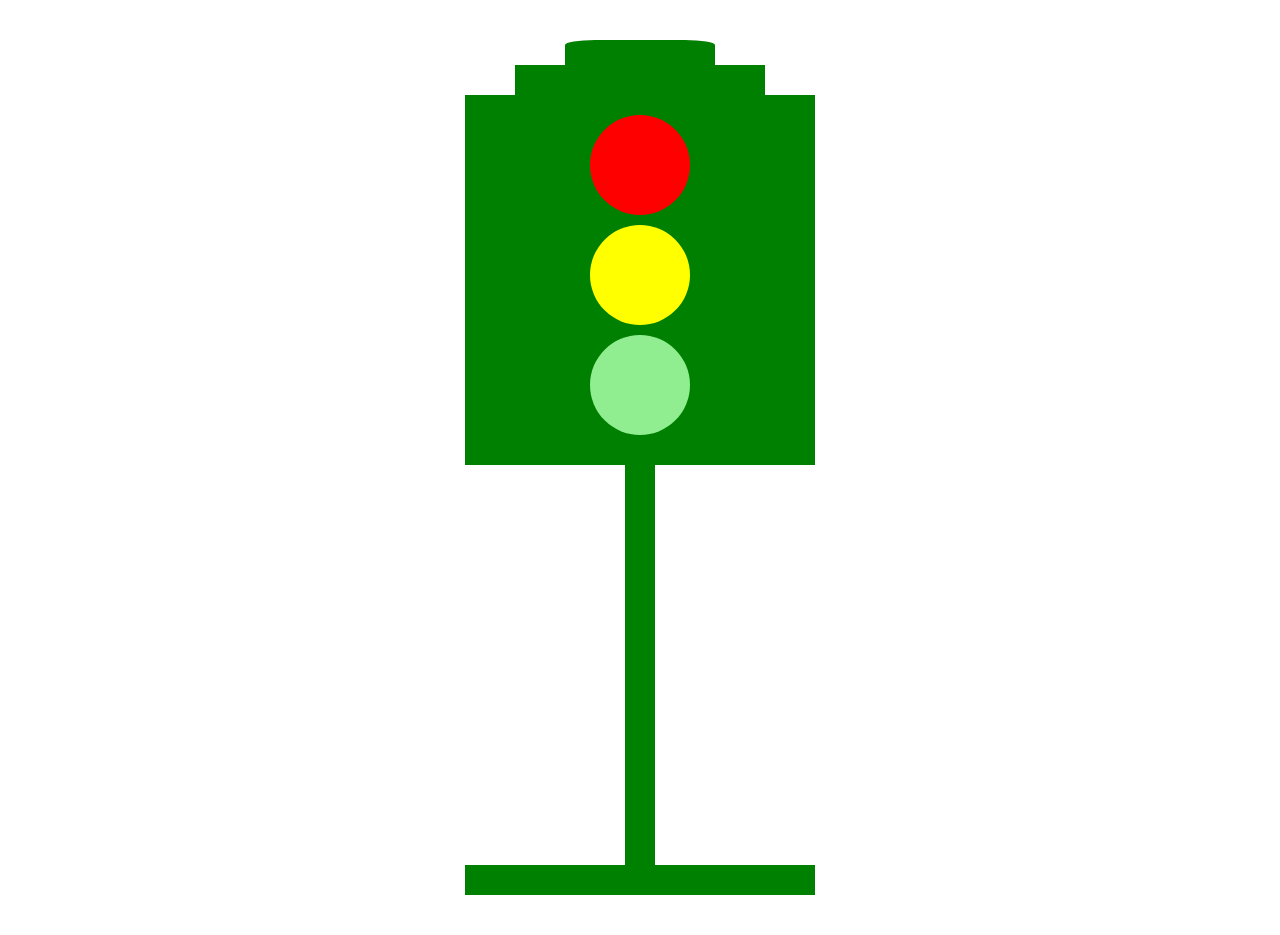
<file: ejercicio3/index.html>
<!DOCTYPE html>
<html lang="es">

<head>
    <meta charset="UTF-8">
    <meta http-equiv="X-UA-Compatible" content="IE=edge">
    <meta name="viewport" content="width=device-width, initial-scale=1.0">
    <title>Semaforo</title>
    <link rel="stylesheet" href="./css/styles.css">
</head>

<body>
    <div class="semaforo">
        <div class="semicirculo"></div>
        <div class="copete"></div>
        <div class="cuerpo">
            <div></div>
            <div></div>
            <div></div>
        </div>
        <div class="pata"></div>
        <div></div>

    </div>

</body>

</html>
</file>
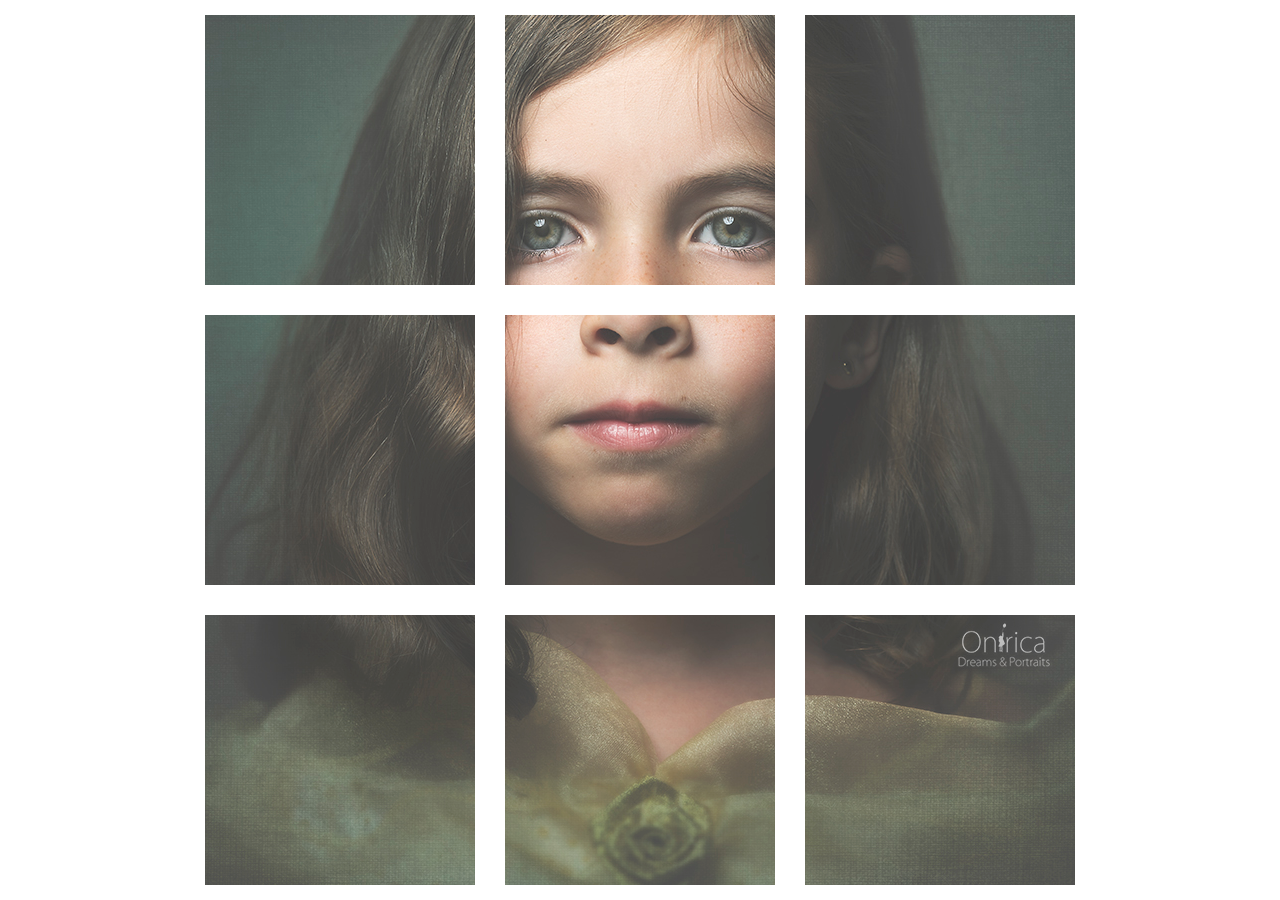
<file: ejercicio4/index.html>
<!DOCTYPE html>
<html lang="es">

<head>
    <meta charset="UTF-8">
    <meta http-equiv="X-UA-Compatible" content="IE=edge">
    <meta name="viewport" content="width=device-width, initial-scale=1.0">
    <title>Efecto de instagram</title>
    <link rel="stylesheet" href="./css/styles.css">
</head>

<body>

    <figure class="instagram">
        <div></div>
        <div></div>
        <div></div>
        <div></div>
        <div></div>
        <div></div>
        <div></div>
        <div></div>
        <div></div>
    </figure>

</body>

</html>
</file>
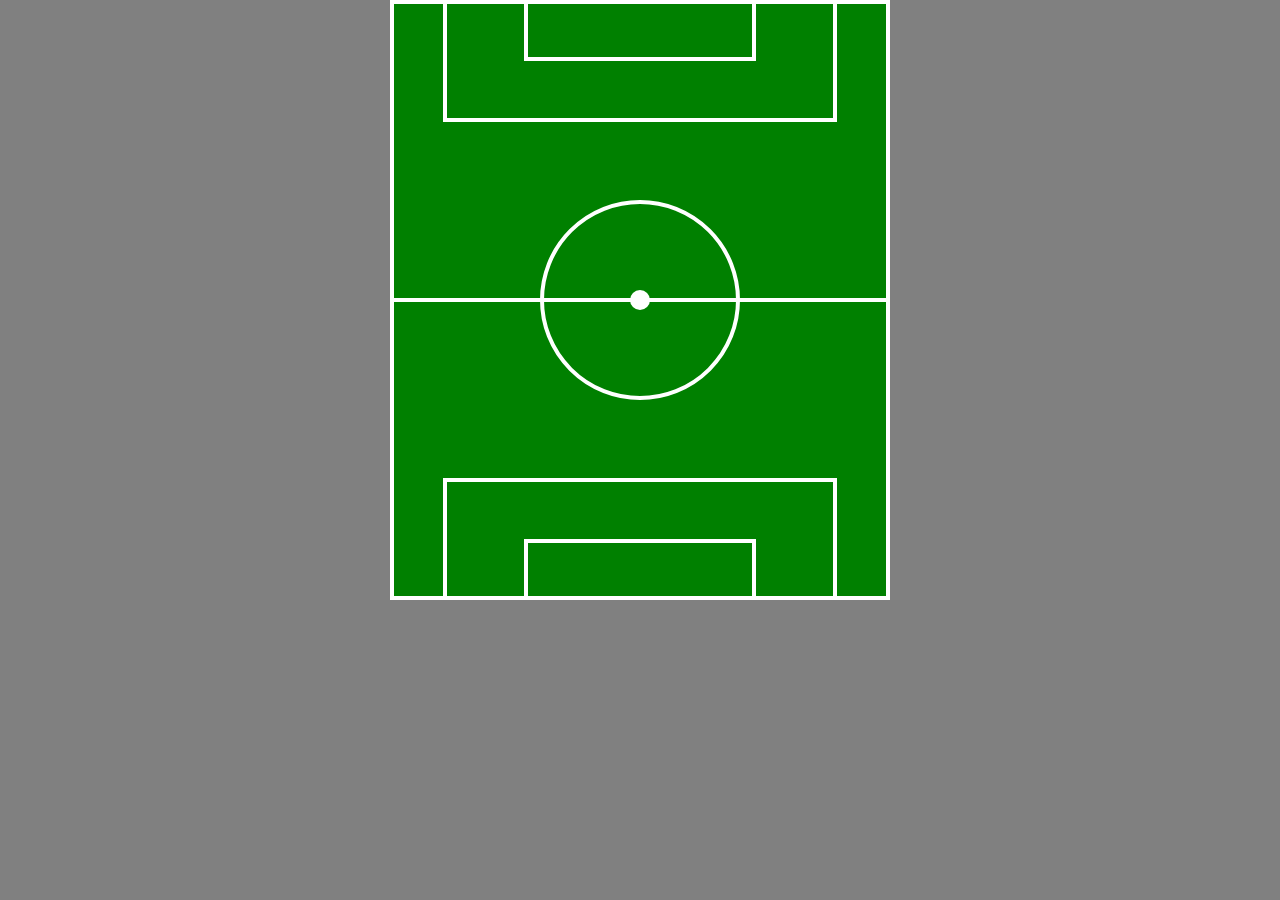
<file: ejercicio5/index.html>
<!DOCTYPE html>
<html lang="es">

<head>
    <meta charset="UTF-8">
    <meta http-equiv="X-UA-Compatible" content="IE=edge">
    <meta name="viewport" content="width=device-width, initial-scale=1.0">
    <title>Campo futbol</title>
    <link rel="stylesheet" href="./style.css">
</head>

<body>


    <div class="campo">
        <div class="mediocampo" id="arriba">
            <div class="areagrande">
                <div class="areapeq"></div>
            </div>
        </div>
        <div class="central">
            <div class="punto"></div>
        </div>
        <div class="mediocampo" id="abajo">
            <div class="areagrande">
                <div class="areapeq"></div>
            </div>
        </div>
</body>

</html>
</file>
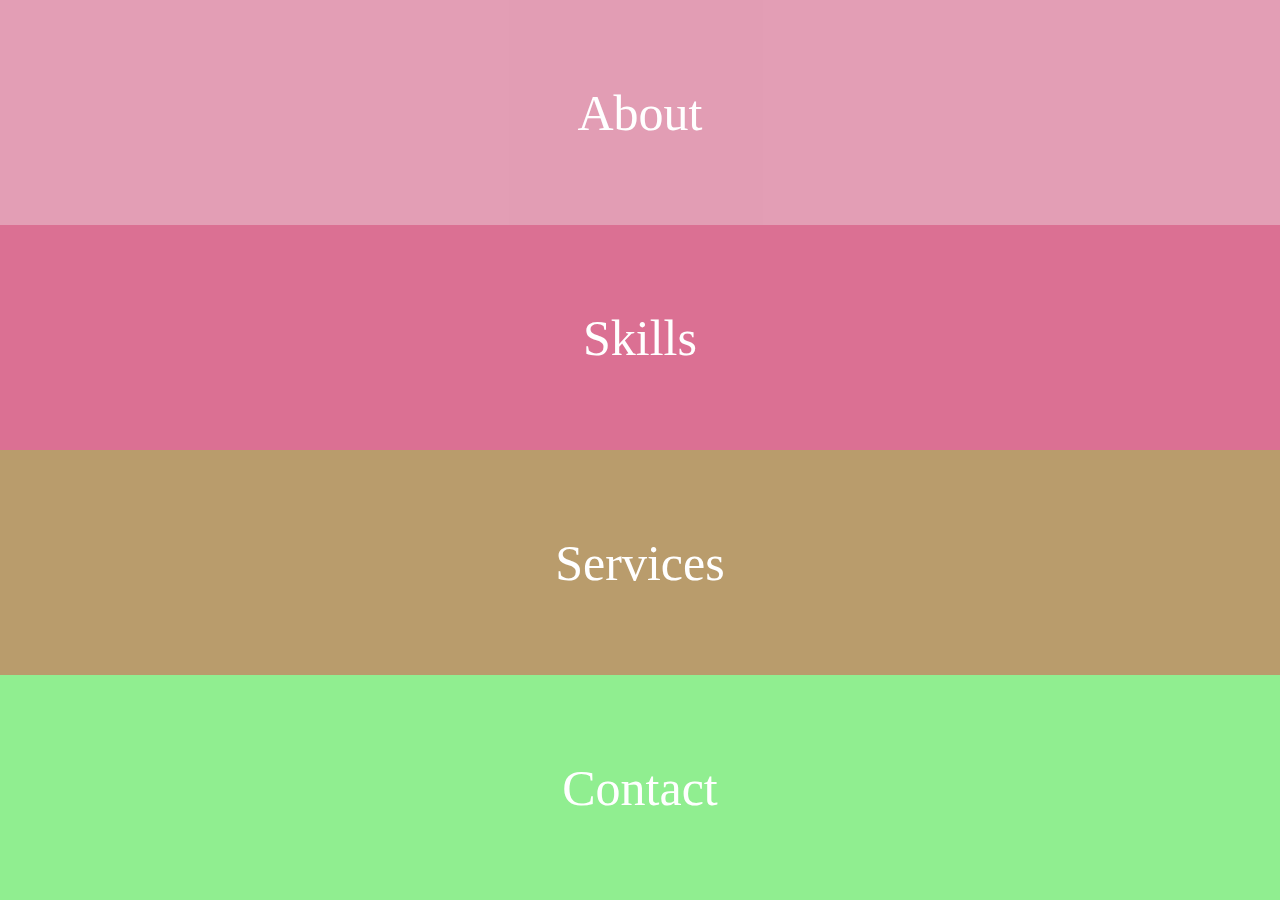
<file: ejercicio6/index.html>
<!DOCTYPE html>
<html lang="es">

<head>
    <meta charset="UTF-8">
    <meta http-equiv="X-UA-Compatible" content="IE=edge">
    <meta name="viewport" content="width=device-width, initial-scale=1.0">
    <title>Home</title>
    <link rel="stylesheet" href="./style.css">
</head>

<body>

    <div>About</div>
    <div>Skills</div>
    <div>Services</div>
    <div>Contact</div>

</body>

</html>
</file>
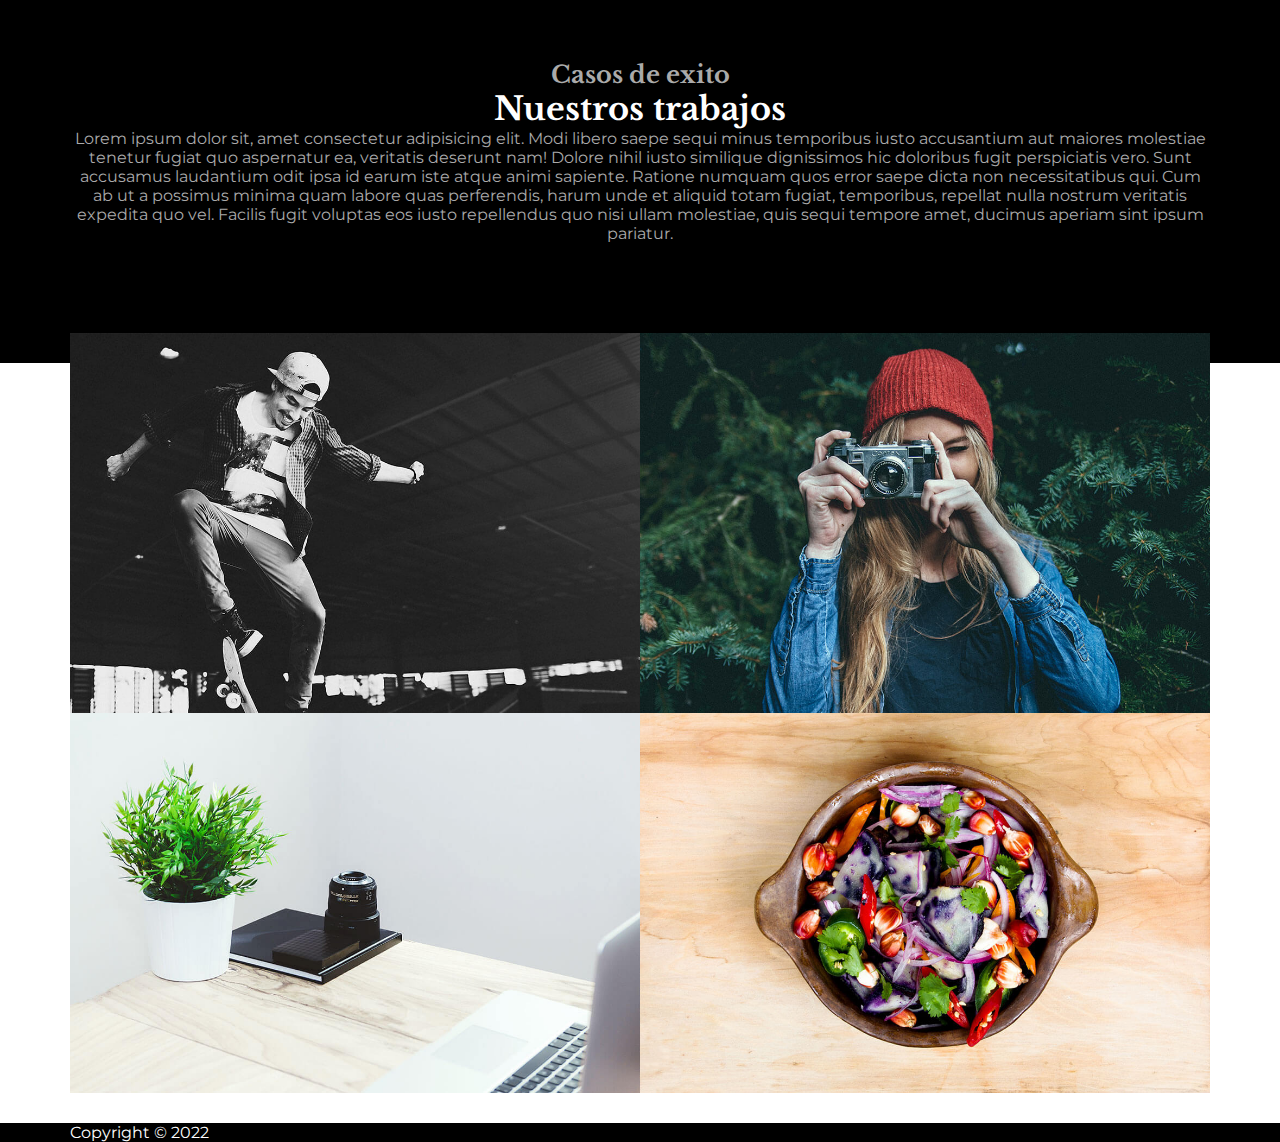
<file: ejercicio7/index.html>
<!DOCTYPE html>
<html lang="en">

<head>
    <meta charset="UTF-8">
    <meta http-equiv="X-UA-Compatible" content="IE=edge">
    <meta name="viewport" content="width=device-width, initial-scale=1.0">
    <title>Document</title>
    <link rel="stylesheet" href="./css/style.css">
</head>

<body>
    <div class="wrapper">
        <header>
            <div class="container">
                <h2>Casos de exito</h2>
                <h1>Nuestros trabajos</h1>
                <p>Lorem ipsum dolor sit, amet consectetur adipisicing elit. Modi libero saepe sequi minus temporibus
                    iusto accusantium aut maiores molestiae tenetur fugiat quo aspernatur ea, veritatis deserunt nam!
                    Dolore nihil iusto similique dignissimos hic doloribus fugit perspiciatis vero. Sunt accusamus
                    laudantium odit ipsa id earum iste atque animi sapiente. Ratione numquam quos error saepe dicta non
                    necessitatibus qui. Cum ab ut a possimus minima quam labore quas perferendis, harum unde et aliquid
                    totam fugiat, temporibus, repellat nulla nostrum veritatis expedita quo vel. Facilis fugit voluptas
                    eos iusto repellendus quo nisi ullam molestiae, quis sequi tempore amet, ducimus aperiam sint ipsum
                    pariatur.</p>
            </div>
        </header>
        <main>
            <section class="container">
                <article>
                    <img src="./images/g-skaterboy.jpg" alt="SkaterBoy">
                    <div class="velo">
                        <h4>App Mobile</h4>
                        <h3>SkaterBoy</h3>
                    </div>
                </article>
                <article>
                    <img src="./images/g-shutterbug.jpg" alt="Shutterbug">
                    <div class="velo">
                        <h4>Web Development</h4>
                        <h3>Shutterbug</h3>
                    </div>
                </article>
                <article>
                    <img src="./images/g-minimalismo.jpg" alt="Minimalismo">
                    <div class="velo">
                        <h4>Branding</h4>
                        <h3>Minimalismo</h3>
                    </div>
                </article>
                <article>
                    <img src="./images/g-salad.jpg" alt="Salad">
                    <div class="velo">
                        <h4>Machine Learning</h4>
                        <h3>Salad</h3>
                    </div>
                </article>
            </section>
        </main>
        <footer>
            <div class="container">
                <span> Copyright &copy; 2022</span>
            </div>
        </footer>
    </div>
</body>

</html>
</file>
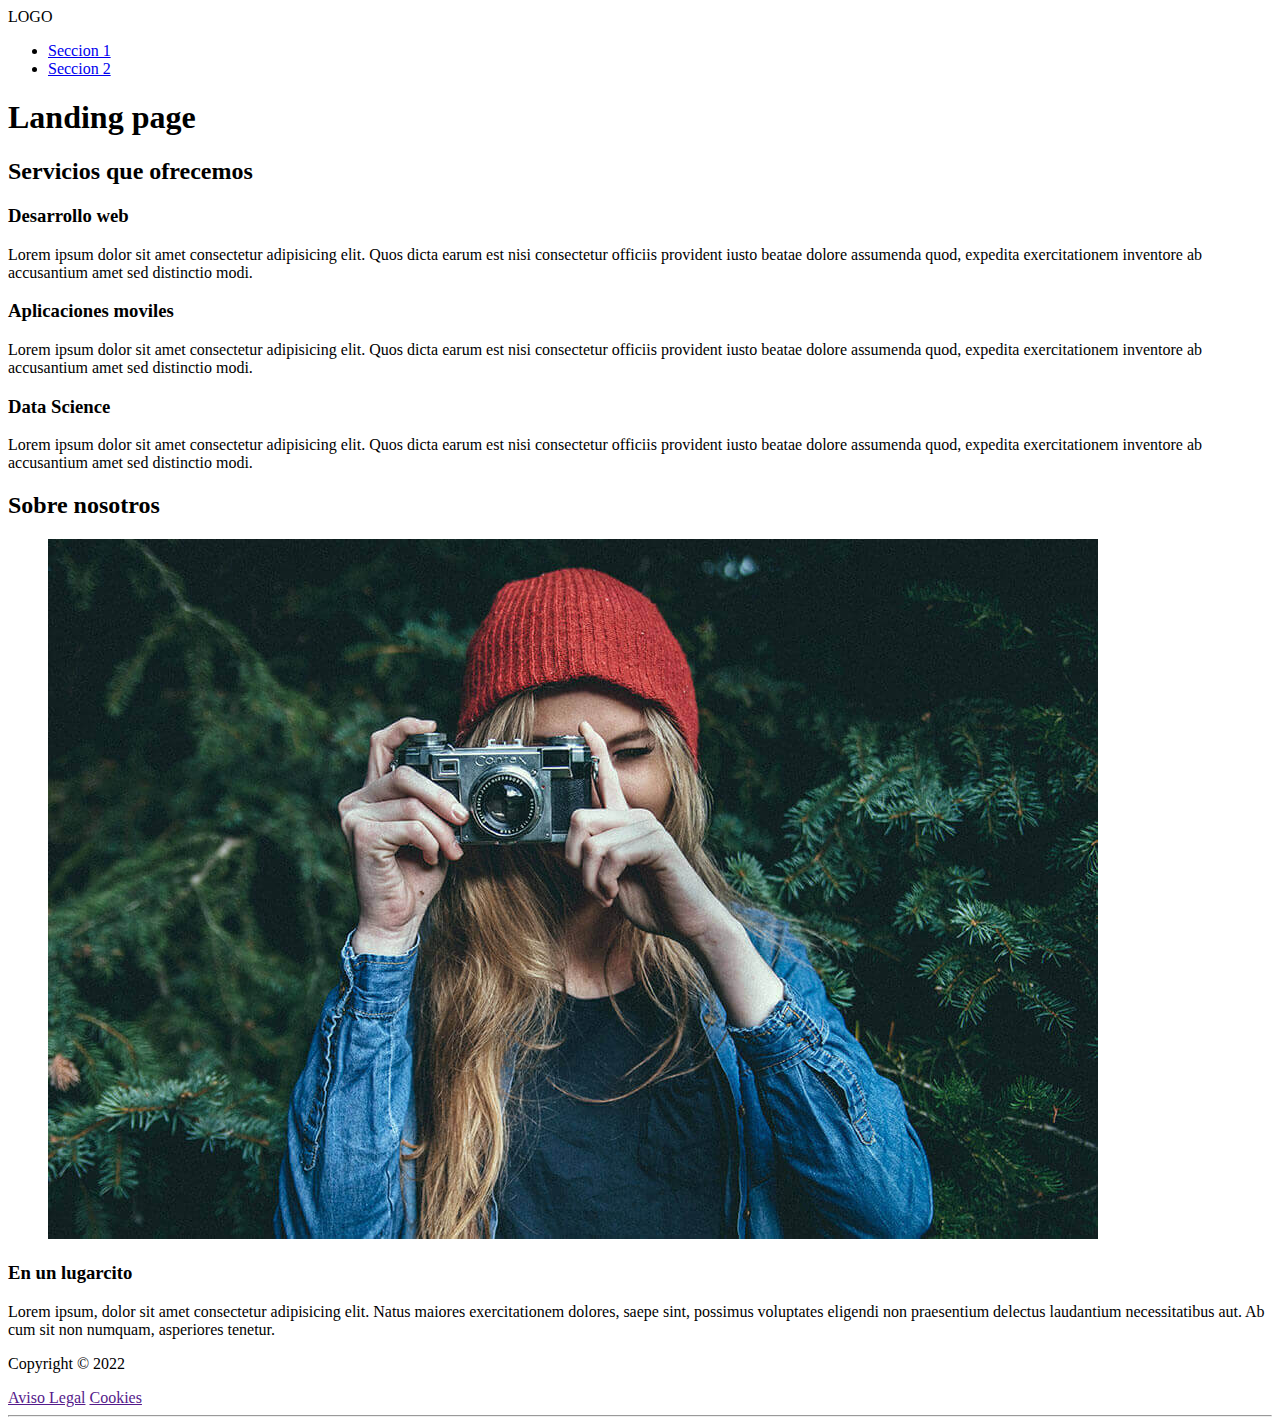
<file: ejercicio1/landing.html>
<!DOCTYPE html>
<html lang="es">

<head>
    <meta charset="UTF-8">
    <meta http-equiv="X-UA-Compatible" content="IE=edge">
    <meta name="viewport" content="width=device-width, initial-scale=1.0">
    <title>Document</title>
    <style>
        html {
            scroll-behavior: smooth;
        }
    </style>
</head>

<body>
    <header>
        <div> <a href="./index.html"></a> LOGO</div>
        <!--normalmente esta el home-->
        <nav>
            <ul>
                <!--no se le da importancia mas a un elemento que a otro, ol seria el orden en el que tenemos que seleccionar los elementos,indice de un libro-->
                <li><a href="#servicios">Seccion 1</a></li>
                <li><a href="#nosotros">Seccion 2</a></li>
            </ul>
        </nav>
    </header>
    <main>
        <!--<nombreEtiqueta atributo=""></nombreEtiqueta>ETIQUETADOBLE
            <nombreEtiqueta atributo="">ETIQUETA SIMPLE-->
        <h1>Landing page</h1>
        <!--Es el titulo de la pagina,solo 1 por html-->
        <!--display: none;si no queremos que se vea
        pero todos los htmls tienen que tener h1-->
        <section>
            <!--identificador no se puede repetir,una clase si se puede repetir,id y class no solo es para dar estilos;id es para hacer unica una etiqueta,es unico-->
            <h2 id="servicios" class="servicios">Servicios que ofrecemos</h2>
            <article>
                <h3>Desarrollo web</h3>
                <p>Lorem ipsum dolor sit amet consectetur adipisicing elit. Quos dicta earum est nisi consectetur
                    officiis provident iusto beatae dolore assumenda quod, expedita exercitationem inventore ab
                    accusantium amet sed distinctio modi.</p>
            </article>
            <article>
                <h3>Aplicaciones moviles</h3>
                <p>Lorem ipsum dolor sit amet consectetur adipisicing elit. Quos dicta earum est nisi consectetur
                    officiis provident iusto beatae dolore assumenda quod, expedita exercitationem inventore ab
                    accusantium amet sed distinctio modi.</p>
            </article>
            <article>
                <h3>Data Science</h3>
                <p>Lorem ipsum dolor sit amet consectetur adipisicing elit. Quos dicta earum est nisi consectetur
                    officiis provident iusto beatae dolore assumenda quod, expedita exercitationem inventore ab
                    accusantium amet sed distinctio modi.</p>
            </article>

        </section>
        <section>
            <h2 id="nosotros">Sobre nosotros</h2>
            <figure>
                <img src="./images/shutterbug.jpg" alt="fotografa">
            </figure>
            <div>
                <h3>En un lugarcito</h3>
                <p>Lorem ipsum, dolor sit amet consectetur adipisicing elit. Natus maiores exercitationem dolores, saepe
                    sint, possimus voluptates eligendi non praesentium delectus laudantium necessitatibus aut. Ab cum
                    sit non numquam, asperiores tenetur.</p>
            </div>
        </section>
    </main>
    <footer>
        <p>Copyright &copy; 2022 </p>
        <nav>
            <!--mejor con ul-->
            <a href="">Aviso Legal</a>
            <a href=""> Cookies</a>
        </nav>

        <hr>
        <!--linea horizontal-->

    </footer>

</body>

</html>
</file>
<file: ejercicio3/css/styles.css>
* {
    padding: 0;
    margin: 0;
    box-sizing: border-box;
}

.semaforo{
    max-width: 500px;
    margin: 40px auto;

}
.semaforo div{
    margin: 0 auto;
}
.semaforo>div {
    background-color: green;
}
.semaforo .semicirculo{
width: 30%;
height: 25px;
border-radius: 20% 20% 0 0;
}
.semaforo .copete{
    width: 50%;
    height: 30px;
}
.semaforo .cuerpo{
    width: 70%;
    padding: 20px;
}
.semaforo .cuerpo div {
    width: 100px;
    height: 100px;
    border-radius: 50%;
    margin-bottom: 10px;
}
.semaforo .cuerpo div:first-child {
    background-color: red;
}

.semaforo .cuerpo div:last-child {
    background-color: lightgreen;
}

.semaforo .cuerpo div:nth-child(2) {
    background-color: yellow;
}
.semaforo .pata {
    height: 400px;
    width: 30px;
}

.semaforo>div:last-child {
    width: 70%;
    height: 30px;
}
</file>
<file: ejercicio4/css/styles.css>
*{
    padding: 0;
    margin: 0;
    box-sizing: border-box;
}
.instagram{
    width: 900px;
    background-image: url(../chica.jpg);
    margin: 0 auto;
    display: flex;
    flex-wrap: wrap;
}
.instagram div{
    width: 300px;
    height: 300px;
    background-color: rgba(255,255,255,0.1);
    border:15px solid white;
}
</file>
<file: ejercicio5/style.css>
*
{padding: 0;
margin: 0;
box-sizing: border-box;}

 body {
     background-color: grey;
 }

.campo {
    background-color: green;
    width: 500px;
    margin: 0 auto;
    position: relative;
}
.campo div {
    margin: 0 auto;

}
.campo .mediocampo {
    width: 100%;
    height: 300px;
    border: 4px solid white;
    border-bottom: 2px solid white;
}
.campo .mediocampo .areagrande {
    width: 80%;
    height: 40%;
    border: 4px solid white;
    border-top: 0px;
}
.campo .mediocampo .areapeq{
    width: 60%;
    height: 50%;
    border-bottom: 4px solid white;
    border-right: 4px solid white;
    border-left: 4px solid white;

}
#abajo{
    transform: rotateZ(180deg);
}
.campo .central {
    width: 200px;
    height: 200px;
    border:4px solid white ;
    position: absolute;
    border-radius: 50%;
    top: 50%;
    left: 50%;
    transform: translate(-50%,-50%);

}
.campo .punto{
    width: 20px;
    height: 20px;
    background-color: white;
    position: absolute;
    border-radius: 50%;
    top: 50%;
    left: 50%;
    transform: translate(-50%,-50%);
}
</file>
<file: ejercicio6/style.css>
*{
    padding: 0;
    margin: 0;
    box-sizing: border-box;
}
div{
    width: 100%;
    height: 25vh;
    font-size: 50px;
    color: white;
    font-family: Cambria, Cochin, Georgia, Times, 'Times New Roman', serif;
    display: flex;
   align-items: center;
  justify-content: center;

}
div:hover{
    opacity: 0.5;
    transition: 1s;
    cursor: pointer;
}

div:first-child{
    background-color: rgb(199, 62, 108);
    
}
div:nth-child(2){
    background-color: palevioletred;
}
div:nth-child(3){
    background-color: rgb(185, 156, 108);
}
div:last-child{
    background-color: lightgreen;
}
</file>
<file: ejercicio7/css/style.css>
@import url('https://fonts.googleapis.com/css2?family=Libre+Baskerville:wght@700&family=Montserrat:wght@400;700&display=swap');

/*
font-family: 'Libre Baskerville', serif;
font-family: 'Montserrat', sans-serif;
*/
*{
    margin: 0;
    padding: 0;
    box-sizing: border-box;
}

body{
    font-family:'Montserrat', sans-serif;
    font-size: 1em;
}
h1,h2{
    font-family: 'Libre Baskerville', serif;
}

img{
    width: 100%;
    height: auto;
    display: block;
}
header, footer{
    background-color: black;
    color: white;
}
header{
    text-align: center;
    padding: 60px 0px 120px 0px;
}

header :is(h2,p){
    color:#aaa;
}
main{
    padding-bottom: 30px;
}
.container{
    max-width: 1140px;
    width: 90%;
    margin: 0 auto;
}
main section.container{
    margin-top: -30px;
    display: flex;
    flex-wrap: wrap;
}

main section article{
    width: 100%;
    position: relative;
    overflow: hidden;
}

main section article .velo{
    position: absolute;
    top: 0;
    left: 0;
    width: 100%;
    height: 100%;
    background-color: rgba(0,0,0,0.5);
    color:  white;
    text-align: center;
    display: flex;
    flex-direction: column;
    justify-content: center;
    align-items: center;
    opacity: 0;
    transition: 1s;
}

main section article h3{
    margin-left: 800px;
    transition: 1s;
}

main section article h4{
    margin-left: -800px;
    transition: 1s;
}

main section article:hover .velo{
    opacity: 1;
}

main section article:hover :is(h4,h3){
    margin-left: 0;
}
main section article img{
    transition: 1s;
}

main section article:hover img{
    transform: scale(1.25) rotateZ(10deg);
}

@media(min-width: 600px){
    main section article{
        width: 50%;
    }
}
</file>
